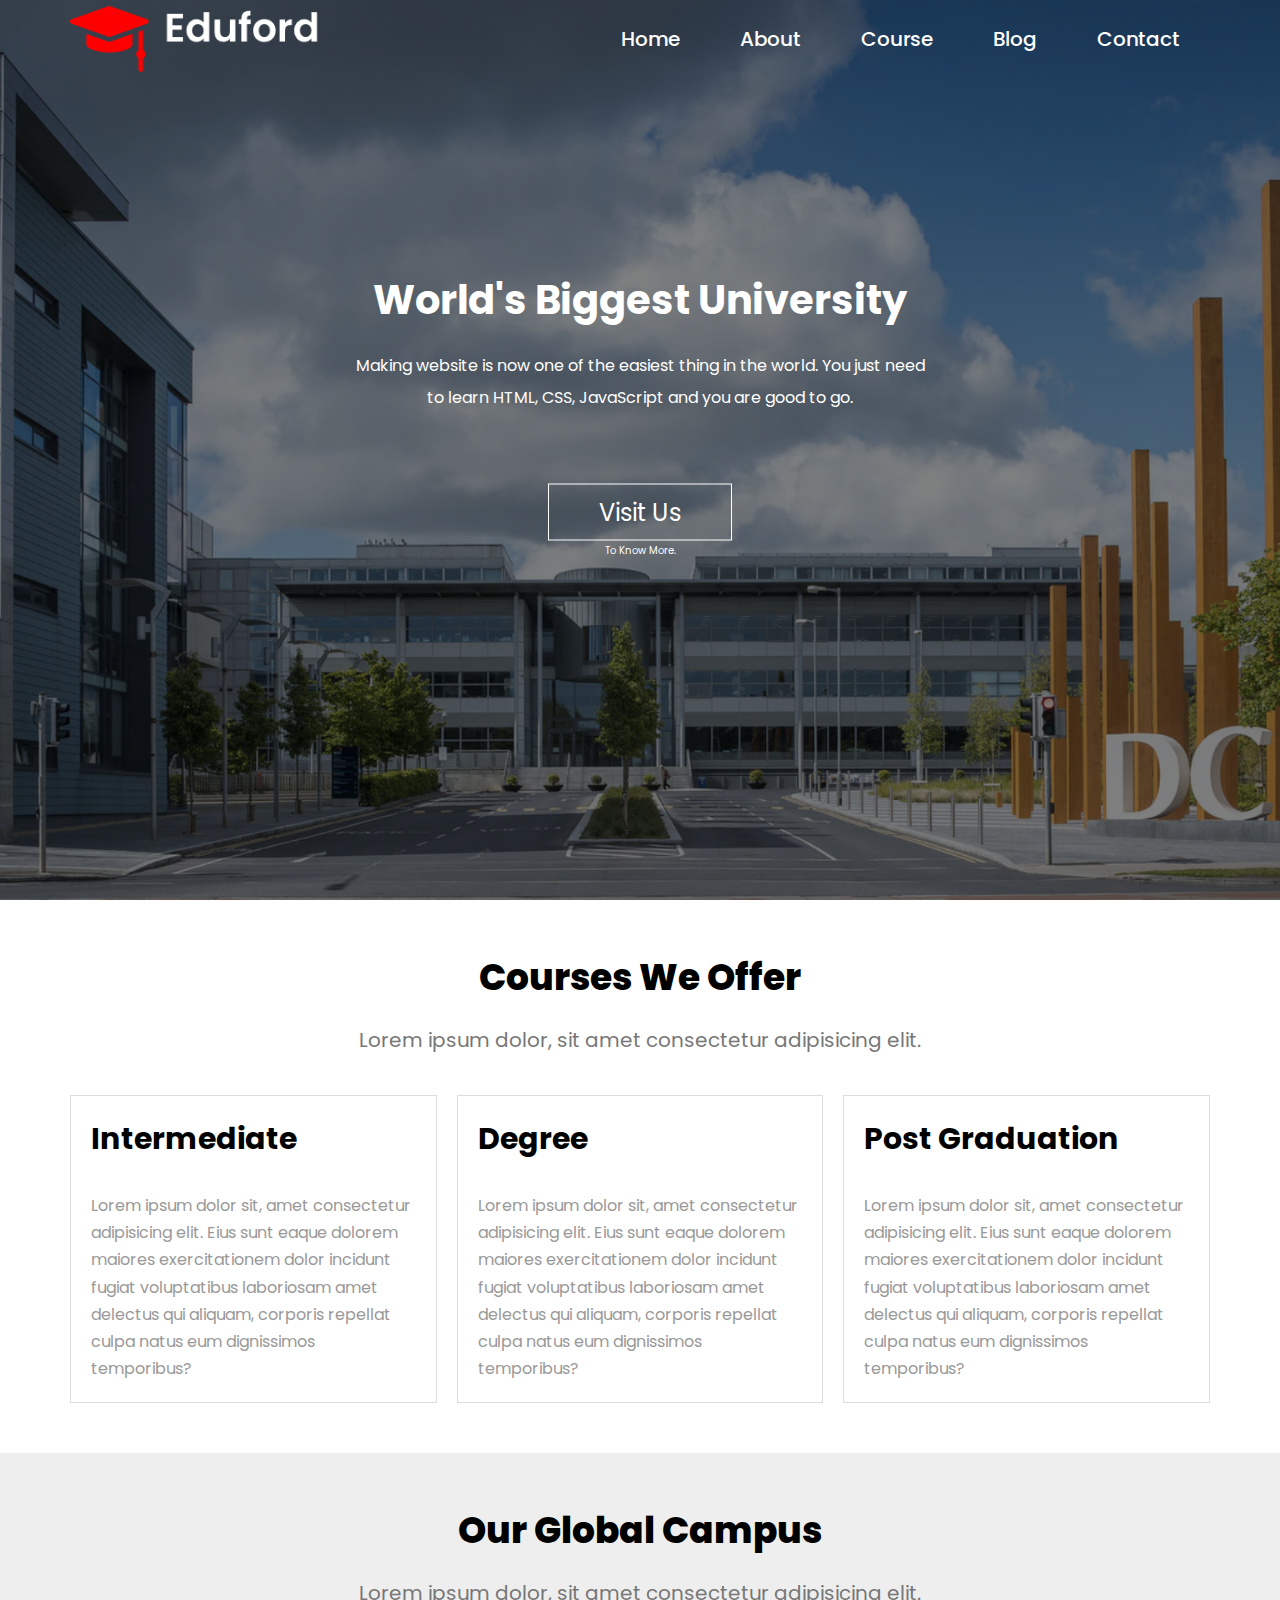
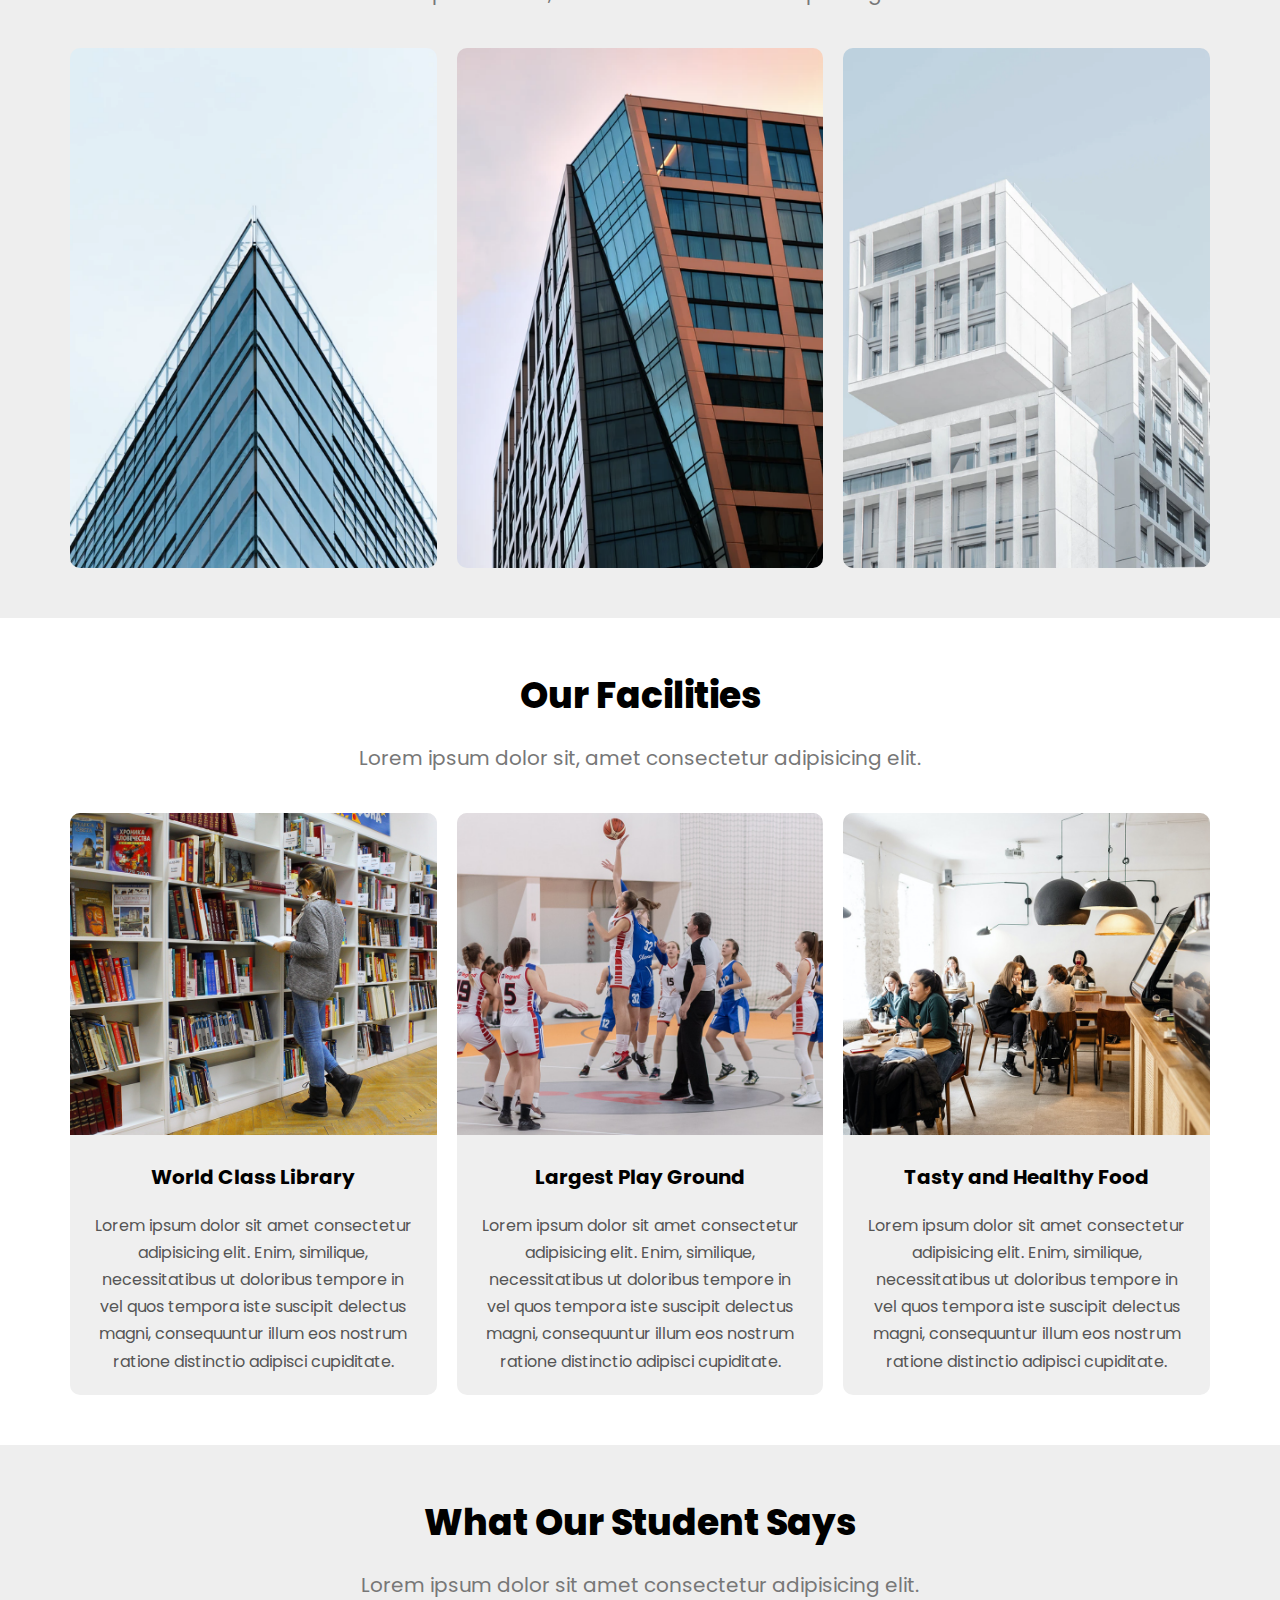
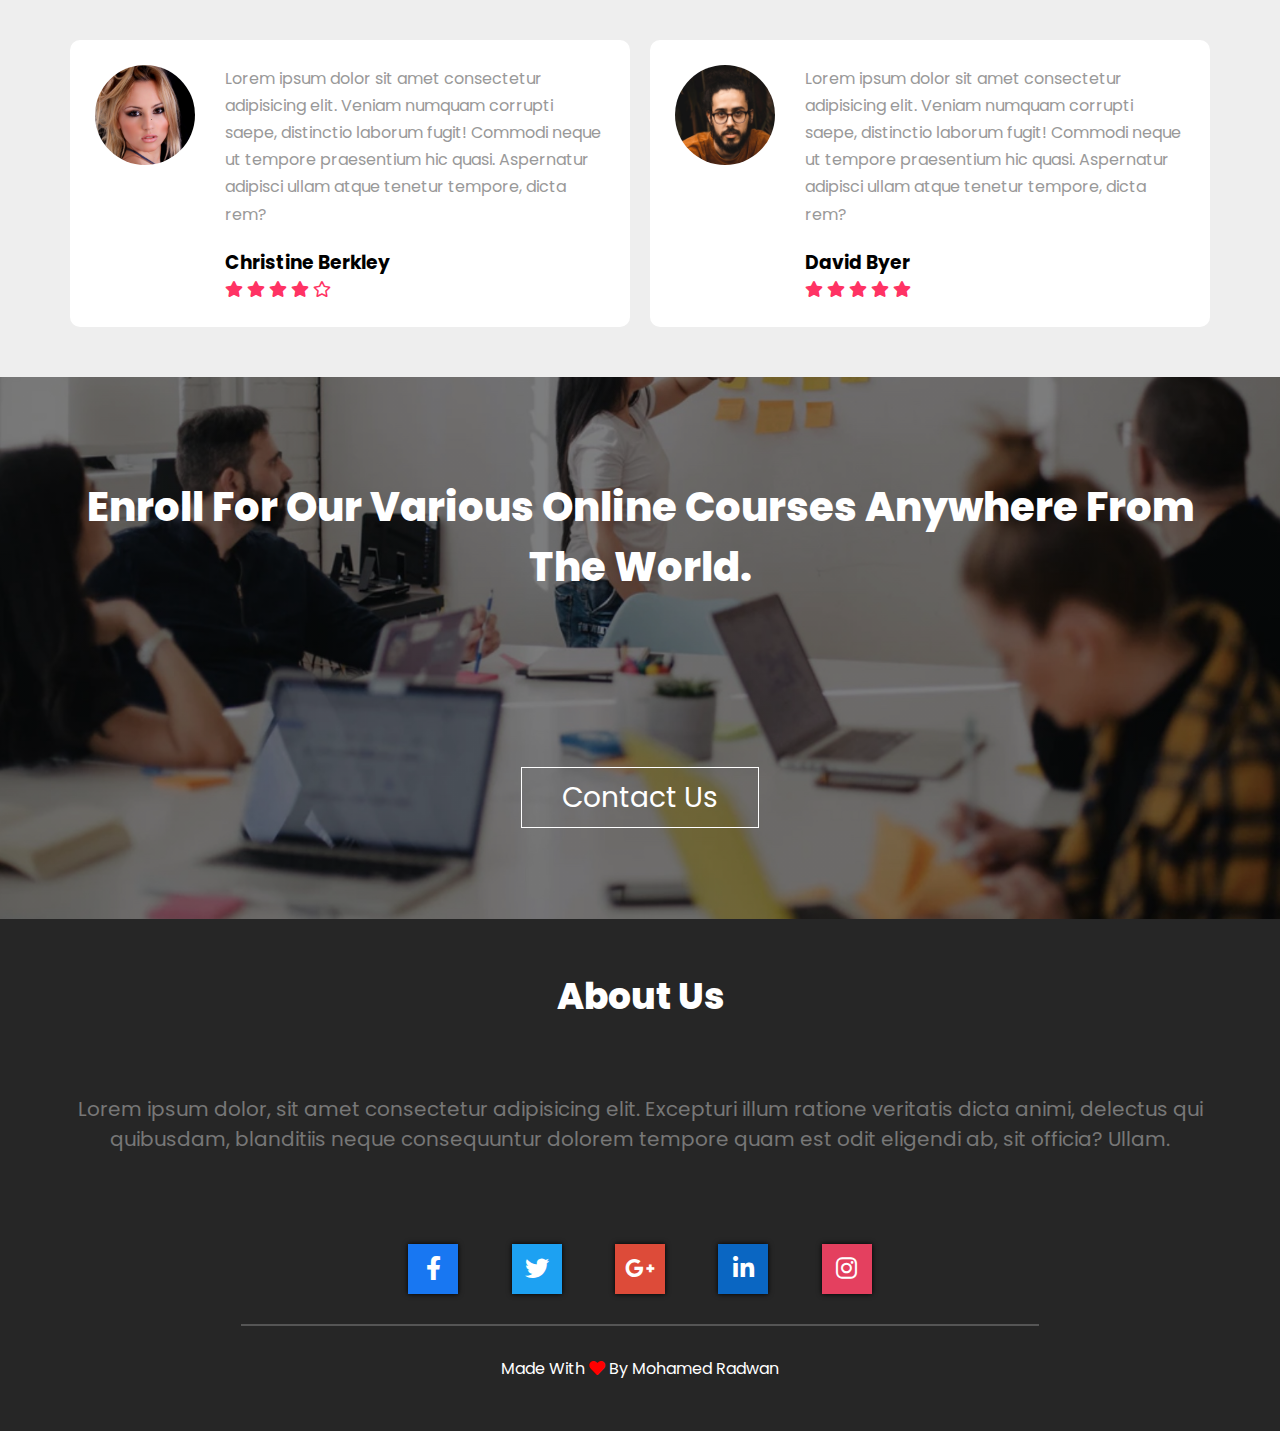
<file: index.html>
<!-- 
    Tutorial Link : https://www.youtube.com/playlist?list=PLjwm_8O3suyP5kGKmwS_DM0Hs1j7fshi5
    Image Link : https://drive.google.com/file/d/1DzEpUUBhUL5l-NeQ0IuaOpBZkmi9z1Fm/view
    Channel Name : Easy Tutorial

    Author : Mohamed Radwan
-->
<!DOCTYPE html>
<html lang="en">
<head>
    <meta charset="UTF-8">
    <meta http-equiv="X-UA-Compatible" content="IE=edge">
    <meta name="viewport" content="width=device-width, initial-scale=1.0">
    <!-- WebPage Icon -->
    <link rel="icon" href="imgs/icon.png">
    <!--  Google Font Poppins -->
    <link rel="preconnect" href="https://fonts.googleapis.com">
    <link href="https://fonts.googleapis.com/css2?family=Poppins:ital,wght@0,100;0,200;0,300;0,400;0,500;0,600;0,700;0,800;0,900;1,100;1,200;1,300;1,400;1,500;1,600;1,700;1,800;1,900&display=swap" rel="stylesheet">
    <!-- Font Awesome -->
    <link rel="stylesheet" href="css/FontAwesome.css">
    <!-- My Style Sheet -->
    <link rel="stylesheet" href="css/style.css">
    <title>Home - EduFord</title>
</head>
<body>
    
    <!-- Start Header -->
    <header>
        <div class="container">
            <nav>
                <div class="logo">
                    <img src="imgs/logo.png" alt="">
                </div>
                <div id="menu">
                    <i class="fa-solid fa-xmark icon" onclick="hideMenu()"></i>
                    <ul>
                        <li><a href="index.html">Home</a></li>
                        <li><a href="about.html">About</a></li>
                        <li><a href="courses.html">Course</a></li>
                        <li><a href="blog.html">Blog</a></li>
                        <li><a href="contact.html">Contact</a></li>
                    </ul>
                </div>
                <i class="fa-solid fa-bars icon" onclick="showMenu()"></i>
            </nav>
            <div class="text-box">
                <h2>World's Biggest University</h2>
                <p>Making website is now one of the easiest thing in the world. You just need<br> to learn HTML, CSS, JavaScript and you are good to go.</p>
                <a href="#">Visit Us</a>
                <p>To Know More.</p>
            </div>
        </div>
    </header>
    <!-- End Header -->

    <!-- Start Courses -->
    <section class="courses">
        <div class="heading">
            <h2>Courses We Offer</h2>
            <p>Lorem ipsum dolor, sit amet consectetur adipisicing elit.</p>
        </div>
        <div class="container">            
            <div class="row">
                <div class="course-col">
                    <h3>Intermediate</h3>
                    <p>Lorem ipsum dolor sit, amet consectetur adipisicing elit. Eius sunt eaque dolorem maiores exercitationem dolor incidunt fugiat voluptatibus laboriosam amet delectus qui aliquam, corporis repellat culpa natus eum dignissimos temporibus?</p>
                </div>
                <div class="course-col">
                    <h3>Degree</h3>
                    <p>Lorem ipsum dolor sit, amet consectetur adipisicing elit. Eius sunt eaque dolorem maiores exercitationem dolor incidunt fugiat voluptatibus laboriosam amet delectus qui aliquam, corporis repellat culpa natus eum dignissimos temporibus?</p>
                </div>
                <div class="course-col">
                    <h3>Post Graduation</h3>
                    <p>Lorem ipsum dolor sit, amet consectetur adipisicing elit. Eius sunt eaque dolorem maiores exercitationem dolor incidunt fugiat voluptatibus laboriosam amet delectus qui aliquam, corporis repellat culpa natus eum dignissimos temporibus?</p>
                </div>
            </div>
        </div>
    </section>
    <!-- End Courses -->

    <!-- Start Campus -->
    <section class="campus">
        <div class="heading">
            <h2>Our Global Campus</h2>
            <p>Lorem ipsum dolor, sit amet consectetur adipisicing elit.</p>
        </div>
        <div class="container">
            <div class="row">
                <div class="campus-col">
                    <img src="imgs/london.png" alt="">
                    <div class="layer">
                        <h3>London</h3>
                    </div>
                </div>
                <div class="campus-col">
                    <img src="imgs/newyork.png" alt="">
                    <div class="layer">
                        <h3>Newyork</h3>
                    </div>
                </div>
                <div class="campus-col">
                    <img src="imgs/washington.png" alt="">
                    <div class="layer">
                        <h3>Washington</h3>
                    </div>
                </div>
            </div>
        </div>
    </section>
    <!-- End Campus -->

    <!-- Start Facilities -->
    <section class="facilities">
        <div class="heading">
            <h2>Our Facilities</h2>
            <p>Lorem ipsum dolor sit, amet consectetur adipisicing elit.</p>
        </div>
        <div class="container">
            <div class="row">
                <div class="facilities-col">
                    <img src="imgs/library.png" alt="">
                    <h3>World Class Library</h3>
                    <p>Lorem ipsum dolor sit amet consectetur adipisicing elit. Enim, similique, necessitatibus ut doloribus tempore in vel quos tempora iste suscipit delectus magni, consequuntur illum eos nostrum ratione distinctio adipisci cupiditate.</p>
                </div>
                <div class="facilities-col">
                    <img src="imgs/basketball.png" alt="">
                    <h3>Largest Play Ground</h3>
                    <p>Lorem ipsum dolor sit amet consectetur adipisicing elit. Enim, similique, necessitatibus ut doloribus tempore in vel quos tempora iste suscipit delectus magni, consequuntur illum eos nostrum ratione distinctio adipisci cupiditate.</p>
                </div>
                <div class="facilities-col">
                    <img src="imgs/cafeteria.png" alt="">
                    <h3>Tasty and Healthy Food</h3>
                    <p>Lorem ipsum dolor sit amet consectetur adipisicing elit. Enim, similique, necessitatibus ut doloribus tempore in vel quos tempora iste suscipit delectus magni, consequuntur illum eos nostrum ratione distinctio adipisci cupiditate.</p>
                </div>
            </div>
        </div>
    </section>
    <!-- End Facilities -->

    <!-- Start Testimonials -->
    <section class="testimonials">
        <div class="heading">
            <h2>What Our Student Says</h2>
            <p>Lorem ipsum dolor sit amet consectetur adipisicing elit.</p>
        </div>
        <div class="container">
            <div class="row">
                <div class="testimonials-col">
                    <img src="imgs/user1.jpg" alt="">
                    <div class="content">
                        <p>Lorem ipsum dolor sit amet consectetur adipisicing elit. Veniam numquam corrupti saepe, distinctio laborum fugit! Commodi neque ut tempore praesentium hic quasi. Aspernatur adipisci ullam atque tenetur tempore, dicta rem?</p>
                        <h3>Christine Berkley</h3>
                        <i class="fa-solid fa-star"></i>
                        <i class="fa-solid fa-star"></i>
                        <i class="fa-solid fa-star"></i>
                        <i class="fa-solid fa-star"></i>
                        <i class="fa-regular fa-star"></i>
                    </div>
                </div>
                <div class="testimonials-col">
                    <img src="imgs/user2.jpg" alt="">
                    <div class="content">
                        <p>Lorem ipsum dolor sit amet consectetur adipisicing elit. Veniam numquam corrupti saepe, distinctio laborum fugit! Commodi neque ut tempore praesentium hic quasi. Aspernatur adipisci ullam atque tenetur tempore, dicta rem?</p>
                        <h3>David Byer</h3>
                        <i class="fa-solid fa-star"></i>
                        <i class="fa-solid fa-star"></i>
                        <i class="fa-solid fa-star"></i>
                        <i class="fa-solid fa-star"></i>
                        <i class="fa-solid fa-star"></i>
                    </div>
                </div>
            </div>
        </div>
    </section>
    <!-- End Testimonials -->

    <!-- Start Contact -->
    <section class="contact">
        <div class="container">
            <h2>Enroll For Our Various Online Courses Anywhere From The World.</h2>
            <a href="#">Contact Us</a>
        </div>
    </section>
    <!-- End Contact -->

    <!-- Start Footer -->
    <footer>
        <div class="heading">
            <h2>About Us</h2>
            <p>Lorem ipsum dolor, sit amet consectetur adipisicing elit. Excepturi illum ratione veritatis dicta animi, delectus qui quibusdam, blanditiis neque consequuntur dolorem tempore quam est odit eligendi ab, sit officia? Ullam.</p>
        </div>
        <div class="container">
            <ul class="icons">
                <li class="facebook">
                    <a href="#"><i class="fa-brands fa-facebook-f"></i></a>
                </li>
                <li class="twitter">
                    <a href="#"><i class="fa-brands fa-twitter"></i></a>
                </li>
                <li class="google">
                    <a href="#"><i class="fa-brands fa-google-plus-g"></i></a>
                </li>
                <li class="linkedin">
                    <a href="#"><i class="fa-brands fa-linkedin-in"></i></a>
                </li>
                <li class="instagram">
                    <a href="#"><i class="fa-brands fa-instagram"></i></a>
                </li>
            </ul>
            <hr>
            <p>Made With <i class="fa-solid fa-heart"></i> By Mohamed Radwan</p>
        </div>
    </footer>
    <!-- End Footer -->

    <!-- Toggle Menu -->
    <script>
        var Nav = document.getElementById("menu");
        function hideMenu(){Nav.style.right = "-50vw";}
        function showMenu(){Nav.style.right = "0";}
    </script>
</body>
</html>
</file>
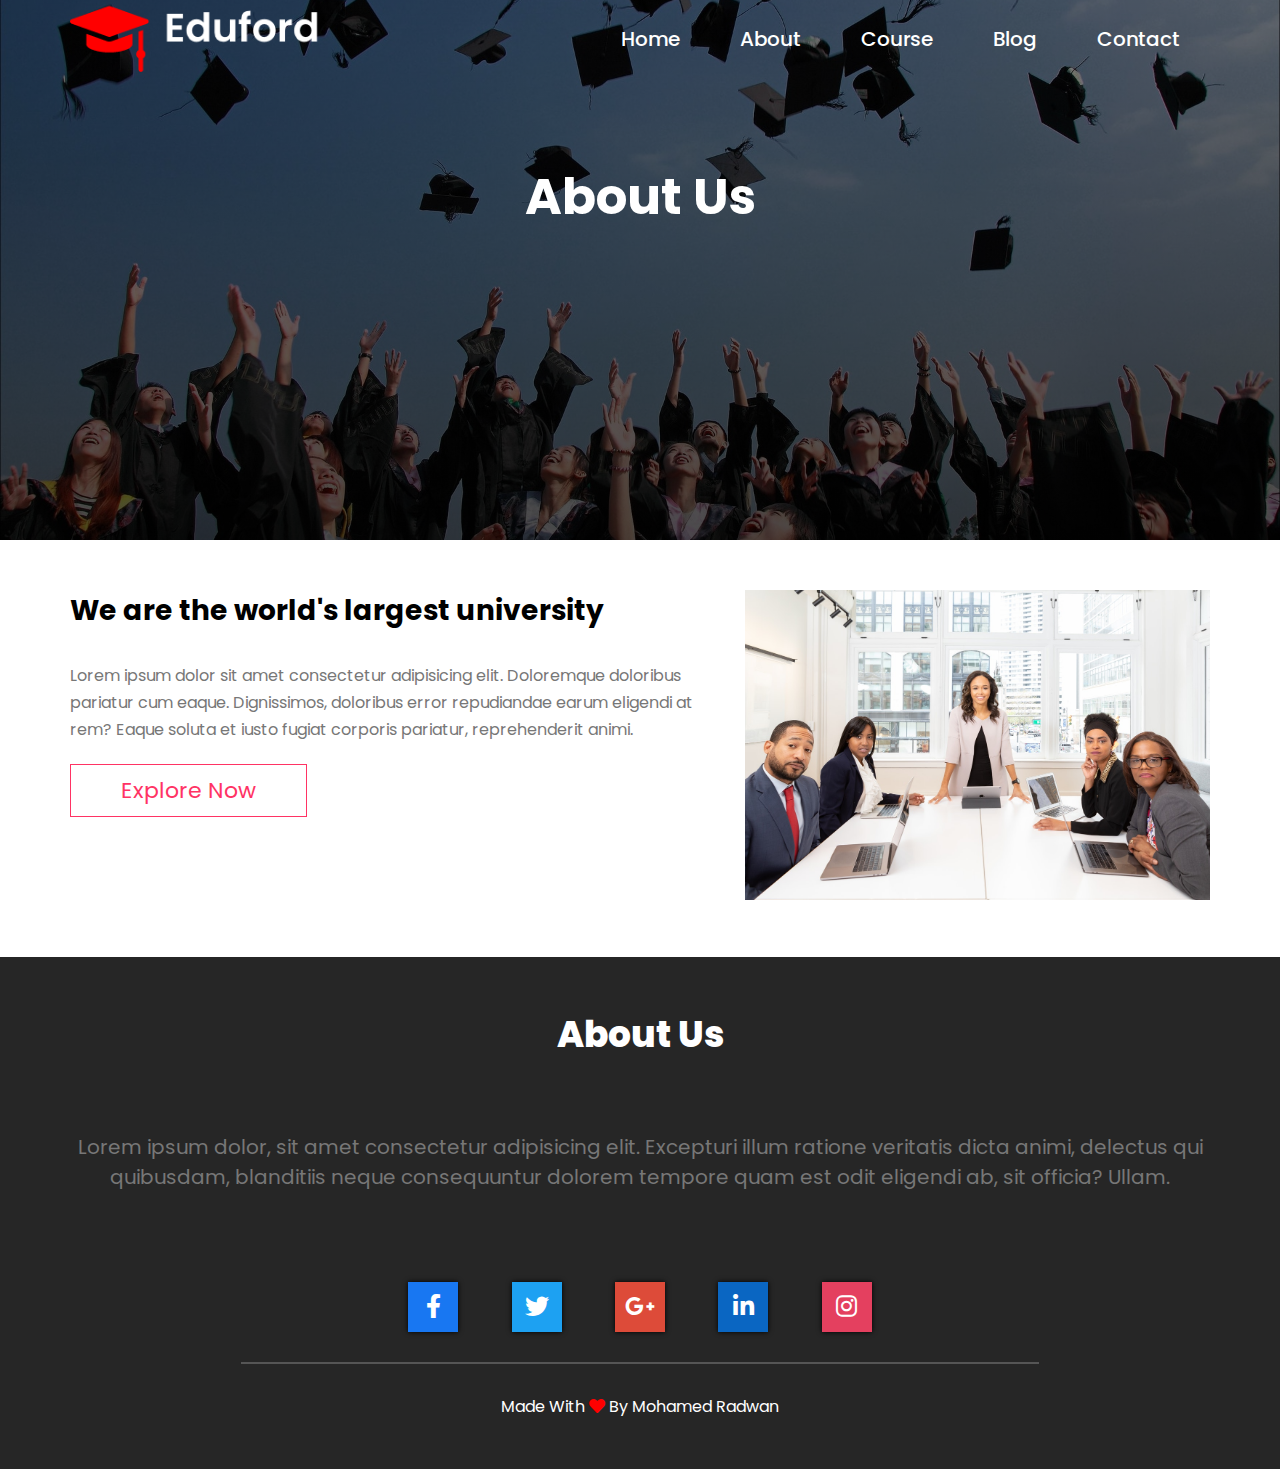
<file: about.html>
<!-- 
    Tutorial Link : https://www.youtube.com/playlist?list=PLjwm_8O3suyP5kGKmwS_DM0Hs1j7fshi5
    Image Link : https://drive.google.com/file/d/1DzEpUUBhUL5l-NeQ0IuaOpBZkmi9z1Fm/view
    Channel Name : Easy Tutorial

    Author : Mohamed Radwan
-->
<!DOCTYPE html>
<html lang="en">
<head>
    <meta charset="UTF-8">
    <meta http-equiv="X-UA-Compatible" content="IE=edge">
    <meta name="viewport" content="width=device-width, initial-scale=1.0">
    <!-- WebPage Icon -->
    <link rel="icon" href="imgs/icon.png">
    <!--  Google Font Poppins -->
    <link rel="preconnect" href="https://fonts.googleapis.com">
    <link href="https://fonts.googleapis.com/css2?family=Poppins:ital,wght@0,100;0,200;0,300;0,400;0,500;0,600;0,700;0,800;0,900;1,100;1,200;1,300;1,400;1,500;1,600;1,700;1,800;1,900&display=swap" rel="stylesheet">
    <!-- Font Awesome -->
    <link rel="stylesheet" href="css/FontAwesome.css">
    <!-- My Style Sheet -->
    <link rel="stylesheet" href="css/style.css">
    <title>About- EduFord</title>
</head>
<body>
    
    <!-- Start Header -->
    <header class="about_header">
        <div class="container">
            <nav>
                <div class="logo">
                    <img src="imgs/logo.png" alt="">
                </div>
                <div id="menu">
                    <i class="fa-solid fa-xmark icon" onclick="hideMenu()"></i>
                    <ul>
                        <li><a href="index.html">Home</a></li>
                        <li><a href="about.html">About</a></li>
                        <li><a href="courses.html">Course</a></li>
                        <li><a href="blog.html">Blog</a></li>
                        <li><a href="contact.html">Contact</a></li>
                    </ul>
                </div>
                <i class="fa-solid fa-bars icon" onclick="showMenu()"></i>
            </nav>
            <h2>About Us</h2>
        </div>
    </header>
    <!-- End Header -->

    <!-- Start About -->
    <section class="about-us">
        <div class="container">
            <div class="row">
                <div class="about-col">
                    <h2>We are the world's largest university</h2>
                    <p>Lorem ipsum dolor sit amet consectetur adipisicing elit. Doloremque doloribus pariatur cum eaque. Dignissimos, doloribus error repudiandae earum eligendi at rem? Eaque soluta et iusto fugiat corporis pariatur, reprehenderit animi.</p>
                    <a href="#">Explore Now</a>
                </div>
                <div class="about-col">
                    <img src="imgs/about.jpg" alt="">
                </div>
            </div>
        </div>
    </section>
    <!-- End About -->

    <!-- Start Footer -->
    <footer>
        <div class="heading">
            <h2>About Us</h2>
            <p>Lorem ipsum dolor, sit amet consectetur adipisicing elit. Excepturi illum ratione veritatis dicta animi, delectus qui quibusdam, blanditiis neque consequuntur dolorem tempore quam est odit eligendi ab, sit officia? Ullam.</p>
        </div>
        <div class="container">
            <ul class="icons">
                <li class="facebook">
                    <a href="#"><i class="fa-brands fa-facebook-f"></i></a>
                </li>
                <li class="twitter">
                    <a href="#"><i class="fa-brands fa-twitter"></i></a>
                </li>
                <li class="google">
                    <a href="#"><i class="fa-brands fa-google-plus-g"></i></a>
                </li>
                <li class="linkedin">
                    <a href="#"><i class="fa-brands fa-linkedin-in"></i></a>
                </li>
                <li class="instagram">
                    <a href="#"><i class="fa-brands fa-instagram"></i></a>
                </li>
            </ul>
            <hr>
            <p>Made With <i class="fa-solid fa-heart"></i> By Mohamed Radwan</p>
        </div>
    </footer>
    <!-- End Footer -->

    <!-- Toggle Menu -->
    <script>
        var Nav = document.getElementById("menu");
        function hideMenu(){Nav.style.right = "-50vw";}
        function showMenu(){Nav.style.right = "0";}
    </script>
</body>
</html>
</file>
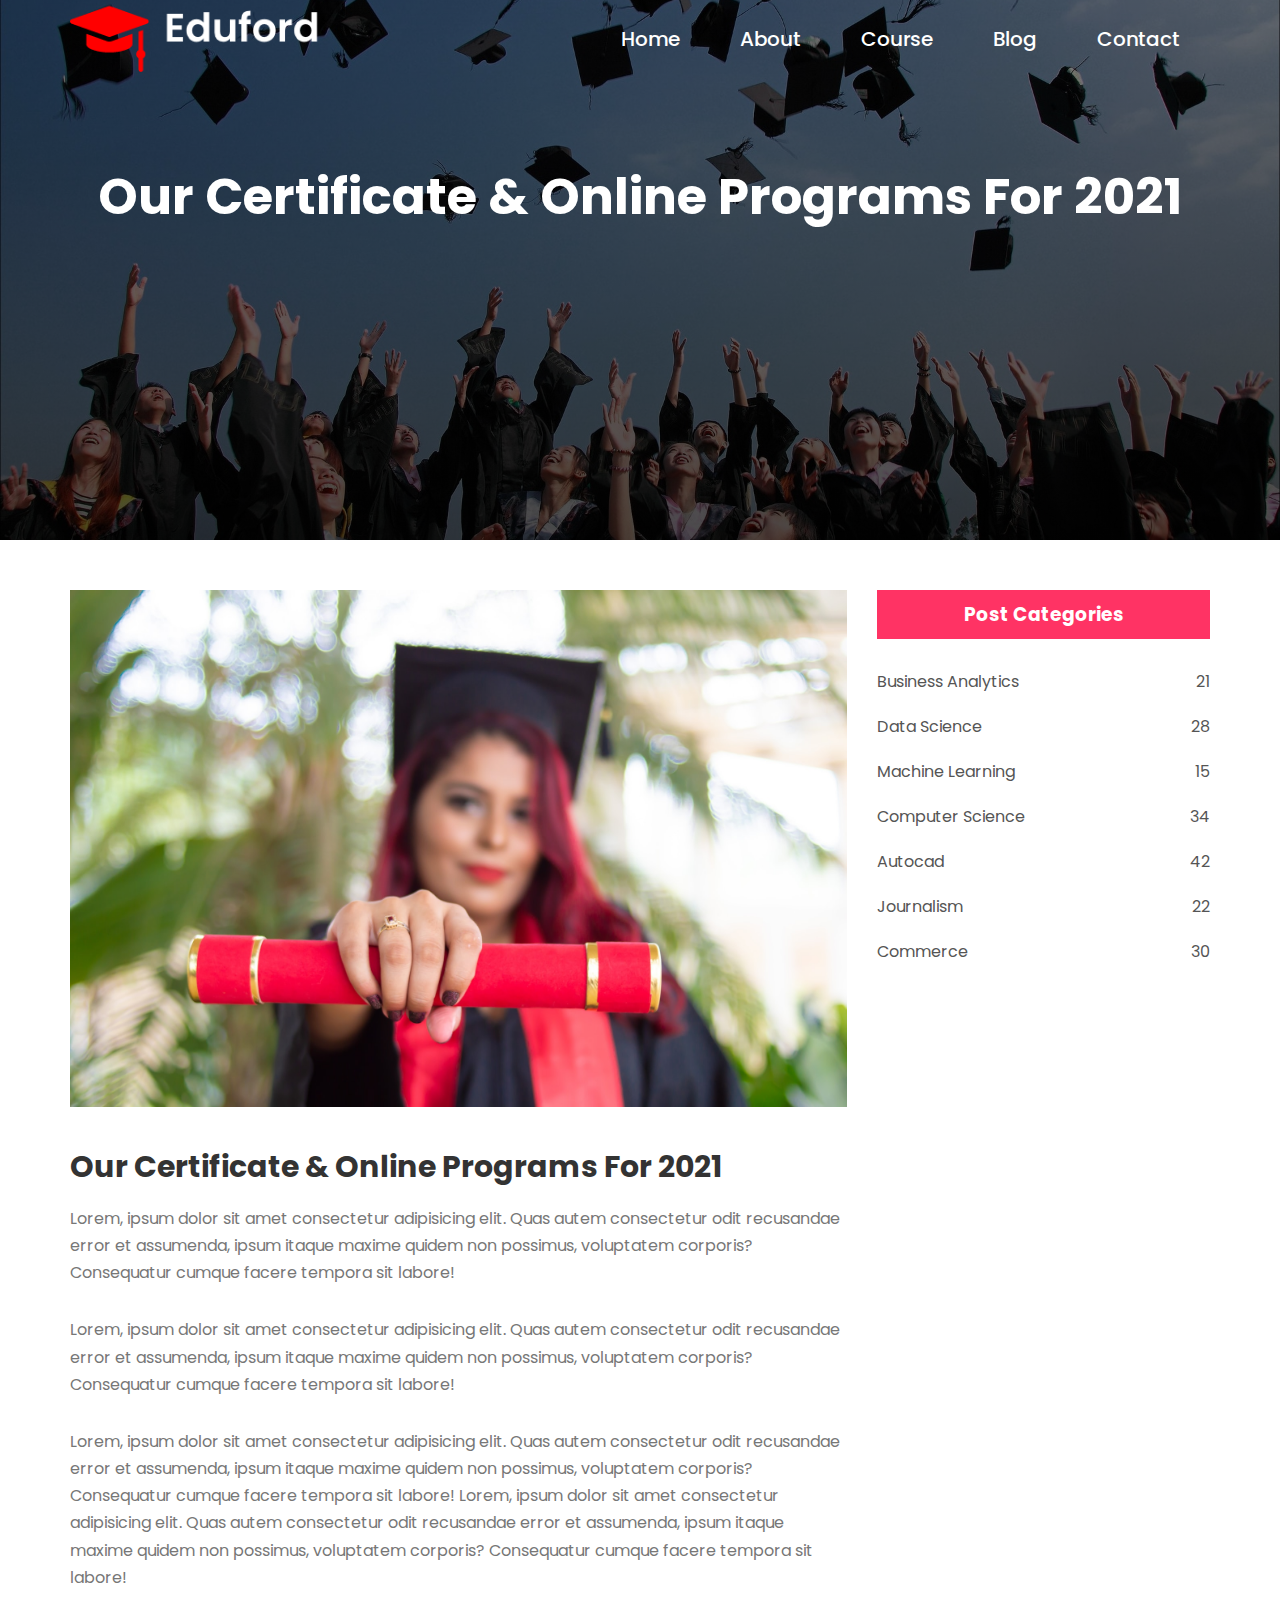
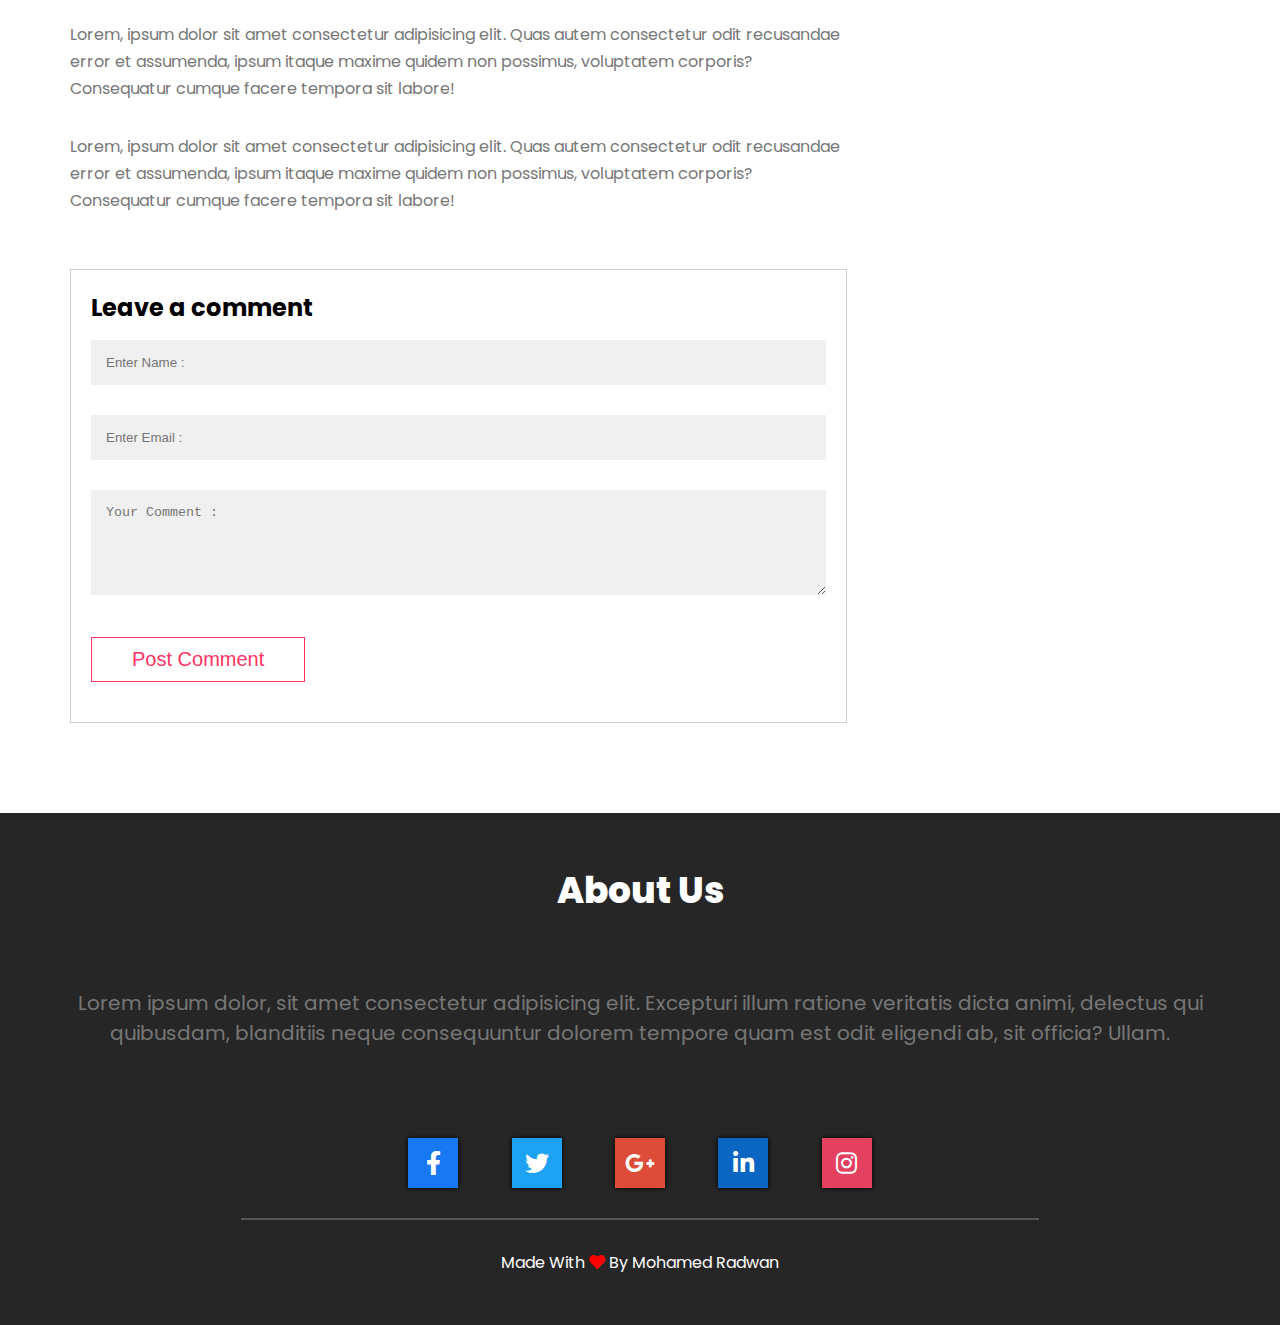
<file: blog.html>
<!-- 
    Tutorial Link : https://www.youtube.com/playlist?list=PLjwm_8O3suyP5kGKmwS_DM0Hs1j7fshi5
    Image Link : https://drive.google.com/file/d/1DzEpUUBhUL5l-NeQ0IuaOpBZkmi9z1Fm/view
    Channel Name : Easy Tutorial

    Author : Mohamed Radwan
-->
<!DOCTYPE html>
<html lang="en">
<head>
    <meta charset="UTF-8">
    <meta http-equiv="X-UA-Compatible" content="IE=edge">
    <meta name="viewport" content="width=device-width, initial-scale=1.0">
    <!-- WebPage Icon -->
    <link rel="icon" href="imgs/icon.png">
    <!--  Google Font Poppins -->
    <link rel="preconnect" href="https://fonts.googleapis.com">
    <link href="https://fonts.googleapis.com/css2?family=Poppins:ital,wght@0,100;0,200;0,300;0,400;0,500;0,600;0,700;0,800;0,900;1,100;1,200;1,300;1,400;1,500;1,600;1,700;1,800;1,900&display=swap" rel="stylesheet">
    <!-- Font Awesome -->
    <link rel="stylesheet" href="css/FontAwesome.css">
    <!-- My Style Sheet -->
    <link rel="stylesheet" href="css/style.css">
    <title>Blog - EduFord</title>
</head>
<body>
    
    <!-- Start Header -->
    <header class="blog_header">
        <div class="container">
            <nav>
                <div class="logo">
                    <img src="imgs/logo.png" alt="">
                </div>
                <div id="menu">
                    <i class="fa-solid fa-xmark icon" onclick="hideMenu()"></i>
                    <ul>
                        <li><a href="index.html">Home</a></li>
                        <li><a href="about.html">About</a></li>
                        <li><a href="courses.html">Course</a></li>
                        <li><a href="blog.html">Blog</a></li>
                        <li><a href="contact.html">Contact</a></li>
                    </ul>
                </div>
                <i class="fa-solid fa-bars icon" onclick="showMenu()"></i>
            </nav>
            <h2>Our Certificate & Online Programs For 2021</h2>
        </div>
    </header>
    <!-- End Header -->

    <!-- Start Blog Page Content -->
    <section class="blog">
        <div class="container">
            <div class="row">
                <div class="blog-left">
                    <img src="imgs/certificate.jpg" alt="">
                    <h2>Our Certificate & Online Programs For 2021</h2>
                    <p>Lorem, ipsum dolor sit amet consectetur adipisicing elit. Quas autem consectetur odit recusandae error et assumenda, ipsum itaque maxime quidem non possimus, voluptatem corporis? Consequatur cumque facere tempora sit labore!</p>
                    <p>Lorem, ipsum dolor sit amet consectetur adipisicing elit. Quas autem consectetur odit recusandae error et assumenda, ipsum itaque maxime quidem non possimus, voluptatem corporis? Consequatur cumque facere tempora sit labore!</p>
                    <p>Lorem, ipsum dolor sit amet consectetur adipisicing elit. Quas autem consectetur odit recusandae error et assumenda, ipsum itaque maxime quidem non possimus, voluptatem corporis? Consequatur cumque facere tempora sit labore!
                    Lorem, ipsum dolor sit amet consectetur adipisicing elit. Quas autem consectetur odit recusandae error et assumenda, ipsum itaque maxime quidem non possimus, voluptatem corporis? Consequatur cumque facere tempora sit labore!</p>
                    <p>Lorem, ipsum dolor sit amet consectetur adipisicing elit. Quas autem consectetur odit recusandae error et assumenda, ipsum itaque maxime quidem non possimus, voluptatem corporis? Consequatur cumque facere tempora sit labore!</p>
                    <p>Lorem, ipsum dolor sit amet consectetur adipisicing elit. Quas autem consectetur odit recusandae error et assumenda, ipsum itaque maxime quidem non possimus, voluptatem corporis? Consequatur cumque facere tempora sit labore!</p>

                    <div class="comment-box">
                        <h3>Leave a comment</h3>
                        <form class="comment-form" action="">
                            <input type="text" placeholder="Enter Name : ">
                            <input type="email" placeholder="Enter Email : ">
                            <textarea rows="5" placeholder="Your Comment : "></textarea>
                            <button type="submit" class="btn">
                                Post Comment
                            </button>
                        </form>
                    </div>

                </div>
                <div class="blog-right">
                    <h3>Post Categories</h3>
                    <div class="post">
                        <span>Business Analytics</span>
                        <span>21</span>
                    </div>
                    <div class="post">
                        <span>Data Science</span>
                        <span>28</span>
                    </div>
                    <div class="post">
                        <span>Machine Learning</span>
                        <span>15</span>
                    </div>
                    <div class="post">
                        <span>Computer Science</span>
                        <span>34</span>
                    </div>
                    <div class="post">
                        <span>Autocad</span>
                        <span>42</span>
                    </div>
                    <div class="post">
                        <span>Journalism</span>
                        <span>22</span>
                    </div>
                    <div class="post">
                        <span>Commerce</span>
                        <span>30</span>
                    </div>
                </div>
            </div>
        </div>
    </section>
    <!-- End Blog Page Content -->

    <!-- Start Footer -->
    <footer>
        <div class="heading">
            <h2>About Us</h2>
            <p>Lorem ipsum dolor, sit amet consectetur adipisicing elit. Excepturi illum ratione veritatis dicta animi, delectus qui quibusdam, blanditiis neque consequuntur dolorem tempore quam est odit eligendi ab, sit officia? Ullam.</p>
        </div>
        <div class="container">
            <ul class="icons">
                <li class="facebook">
                    <a href="#"><i class="fa-brands fa-facebook-f"></i></a>
                </li>
                <li class="twitter">
                    <a href="#"><i class="fa-brands fa-twitter"></i></a>
                </li>
                <li class="google">
                    <a href="#"><i class="fa-brands fa-google-plus-g"></i></a>
                </li>
                <li class="linkedin">
                    <a href="#"><i class="fa-brands fa-linkedin-in"></i></a>
                </li>
                <li class="instagram">
                    <a href="#"><i class="fa-brands fa-instagram"></i></a>
                </li>
            </ul>
            <hr>
            <p>Made With <i class="fa-solid fa-heart"></i> By Mohamed Radwan</p>
        </div>
    </footer>
    <!-- End Footer -->

    <!-- Toggle Menu -->
    <script>
        var Nav = document.getElementById("menu");
        function hideMenu(){Nav.style.right = "-50vw";}
        function showMenu(){Nav.style.right = "0";}
    </script>
</body>
</html>
</file>
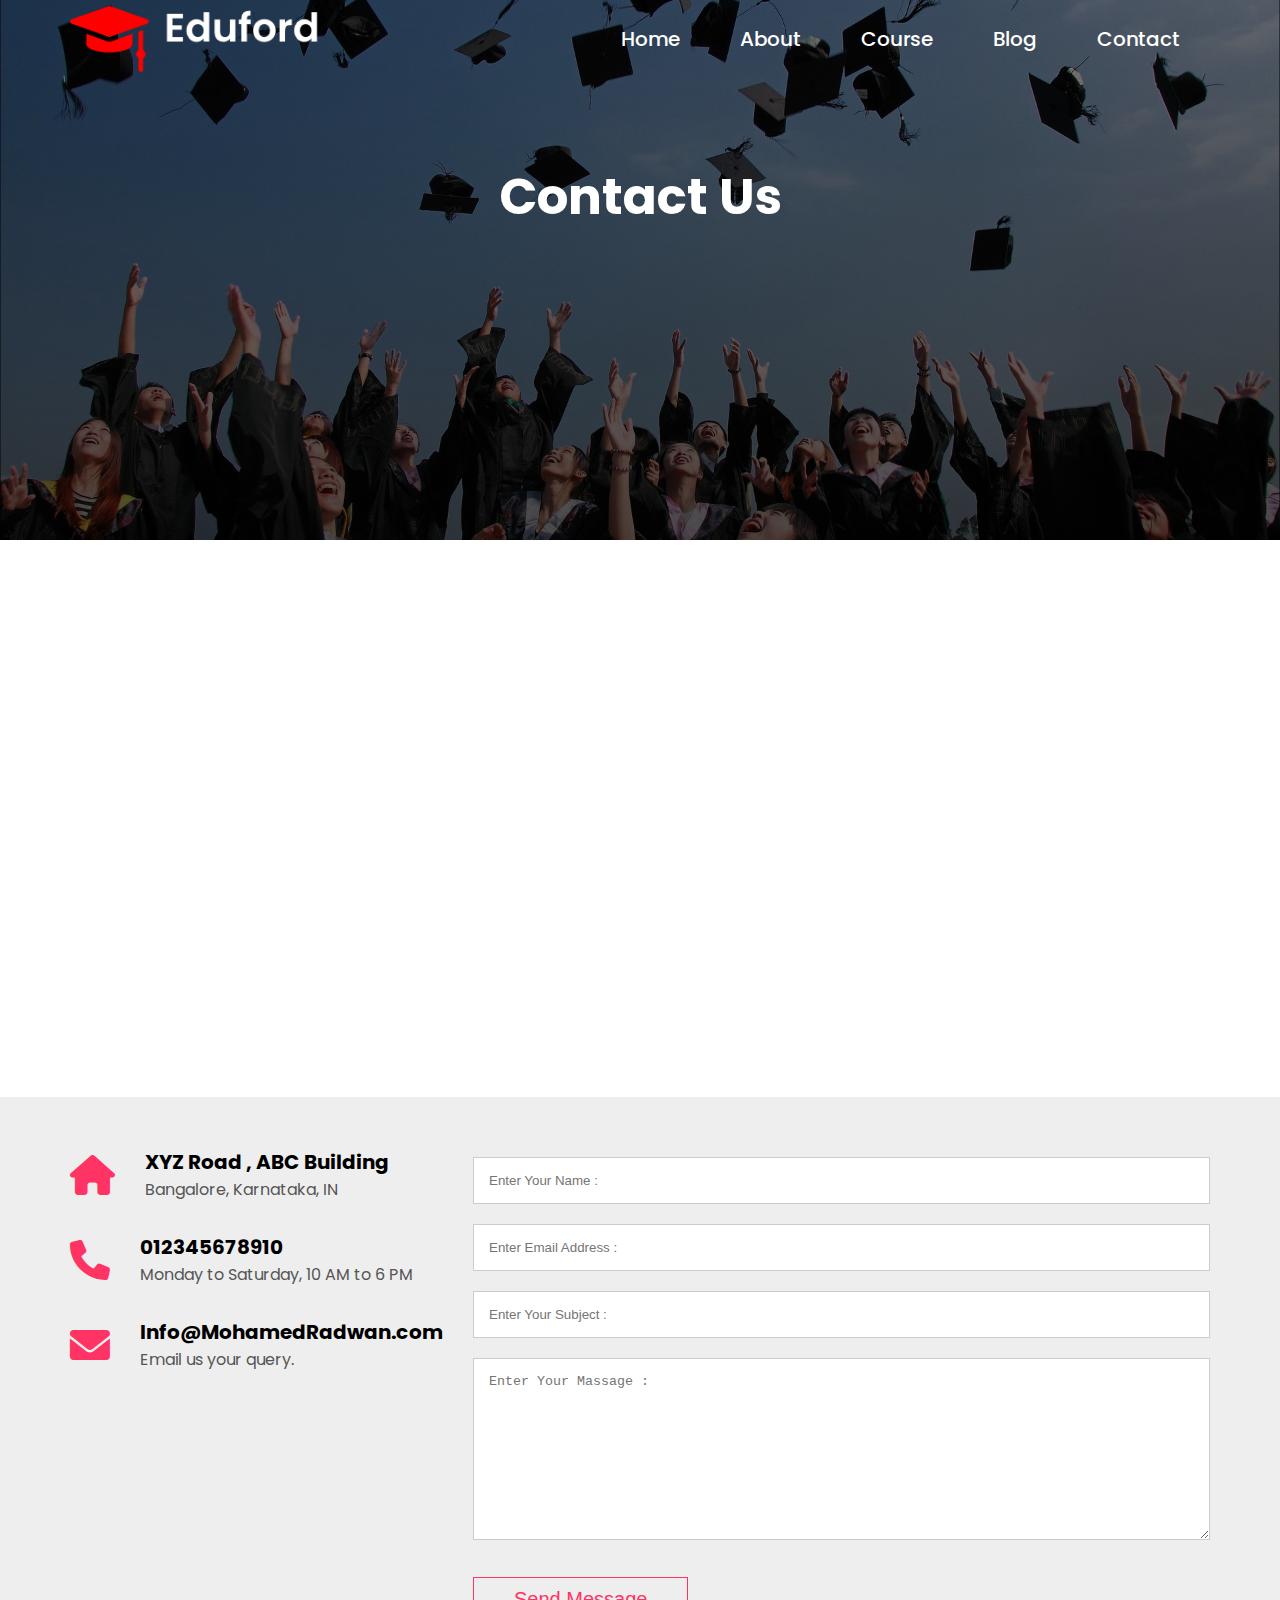
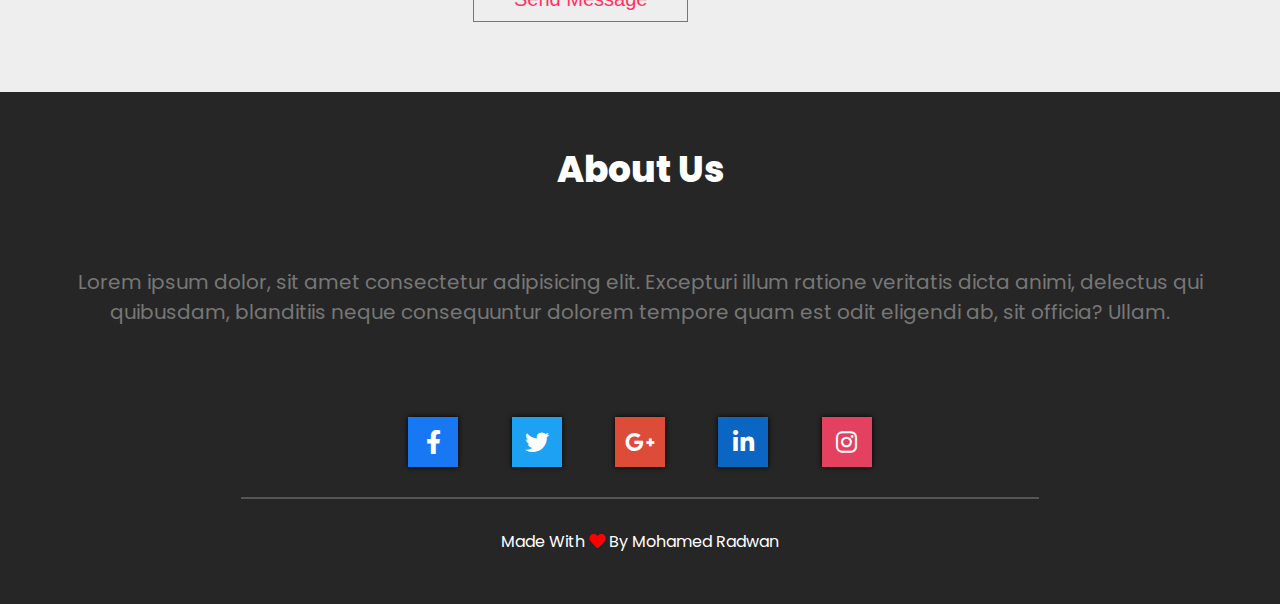
<file: contact.html>
<!-- 
    Tutorial Link : https://www.youtube.com/playlist?list=PLjwm_8O3suyP5kGKmwS_DM0Hs1j7fshi5
    Image Link : https://drive.google.com/file/d/1DzEpUUBhUL5l-NeQ0IuaOpBZkmi9z1Fm/view
    Channel Name : Easy Tutorial

    Author : Mohamed Radwan
-->
<!DOCTYPE html>
<html lang="en">
<head>
    <meta charset="UTF-8">
    <meta http-equiv="X-UA-Compatible" content="IE=edge">
    <meta name="viewport" content="width=device-width, initial-scale=1.0">
    <!-- WebPage Icon -->
    <link rel="icon" href="imgs/icon.png">
    <!--  Google Font Poppins -->
    <link rel="preconnect" href="https://fonts.googleapis.com">
    <link href="https://fonts.googleapis.com/css2?family=Poppins:ital,wght@0,100;0,200;0,300;0,400;0,500;0,600;0,700;0,800;0,900;1,100;1,200;1,300;1,400;1,500;1,600;1,700;1,800;1,900&display=swap" rel="stylesheet">
    <!-- Font Awesome -->
    <link rel="stylesheet" href="css/FontAwesome.css">
    <!-- My Style Sheet -->
    <link rel="stylesheet" href="css/style.css">
    <title>Contact - EduFord</title>
</head>
<body>
    
    <!-- Start Header -->
    <header class="about_header">
        <div class="container">
            <nav>
                <div class="logo">
                    <img src="imgs/logo.png" alt="">
                </div>
                <div id="menu">
                    <i class="fa-solid fa-xmark icon" onclick="hideMenu()"></i>
                    <ul>
                        <li><a href="index.html">Home</a></li>
                        <li><a href="about.html">About</a></li>
                        <li><a href="courses.html">Course</a></li>
                        <li><a href="blog.html">Blog</a></li>
                        <li><a href="contact.html">Contact</a></li>
                    </ul>
                </div>
                <i class="fa-solid fa-bars icon" onclick="showMenu()"></i>
            </nav>
            <h2>Contact Us</h2>
        </div>
    </header>
    <!-- End Header -->

    <!-- Start Map -->
    <section class="google-map">
        <div class="container">
            <iframe src="https://www.google.com/maps/embed?pb=!1m28!1m12!1m3!1d13817.152557084257!2d31.231939225841874!3d30.028590387837003!2m3!1f0!2f0!3f0!3m2!1i1024!2i768!4f13.1!4m13!3e6!4m5!1s0x1458473415c7f481%3A0x9d6b198c30aaada3!2z2KfZhNiz2YrYr9ipINiy2YrZhtio2Iwg2KfZhNiz2YrYr9ipINiy2YrZhtio!3m2!1d30.029287!2d31.2354308!4m5!1s0x1458472fa8265ddb%3A0x282c4b44cdf7e83c!2z2YPZhNmK2Kkg2KfZhNmH2YbYr9iz2KkgLSDYrNin2YXYudipINin2YTZgtin2YfYsdip2Iwg2KzYp9mF2LnYqSDYp9mE2YLYp9mH2LHYqdiMINij2YjZhNmJ2Iwg2YLYs9mFINin2YTYrNmK2LLYqQ!3m2!1d30.026330299999998!2d31.211669999999998!5e0!3m2!1sar!2seg!4v1646631647612!5m2!1sar!2seg" width="600" height="450" style="border:0;" allowfullscreen="" loading="lazy"></iframe>
        </div>
    </section>

    <section class="contact-us">
        <div class="container">
            <div class="row">
                <div class="contact-left">
                    <div class="contact-col">
                        <div>
                            <i class="fa-solid fa-house"></i>
                            <span>
                                <h5>XYZ Road , ABC Building</h5>
                                <p>Bangalore, Karnataka, IN</p>
                            </span>
                        </div>
                    </div>
                    <div class="contact-col">
                        <div>
                            <i class="fa-solid fa-phone"></i>
                            <span>
                                <h5>012345678910</h5>
                                <p>Monday to Saturday, 10 AM to 6 PM</p>
                            </span>
                        </div>
                    </div>
                    <div class="contact-col">
                        <div>
                            <i class="fa-solid fa-envelope"></i>
                            <span>
                                <h5>Info@MohamedRadwan.com</h5>
                                <p>Email us your query.</p>
                            </span>
                        </div>
                    </div>
                </div>
                <div class="contact-right">
                    <div class="contact-col">
                        <form action="">
                            <input type="text" placeholder="Enter Your Name : " required>
                            <input type="email" placeholder="Enter Email Address : " required>
                            <input type="text" placeholder="Enter Your Subject : " required>
                            <textarea rows="10" placeholder="Enter Your Massage : " required></textarea>
                            <button type="submit" class="btn red-btn">Send Message</button>
                        </form>
                    </div>
                </div>
            </div>
        </div>
    </section>

    <!-- Start Footer -->
    <footer>
        <div class="heading">
            <h2>About Us</h2>
            <p>Lorem ipsum dolor, sit amet consectetur adipisicing elit. Excepturi illum ratione veritatis dicta animi, delectus qui quibusdam, blanditiis neque consequuntur dolorem tempore quam est odit eligendi ab, sit officia? Ullam.</p>
        </div>
        <div class="container">
            <ul class="icons">
                <li class="facebook">
                    <a href="#"><i class="fa-brands fa-facebook-f"></i></a>
                </li>
                <li class="twitter">
                    <a href="#"><i class="fa-brands fa-twitter"></i></a>
                </li>
                <li class="google">
                    <a href="#"><i class="fa-brands fa-google-plus-g"></i></a>
                </li>
                <li class="linkedin">
                    <a href="#"><i class="fa-brands fa-linkedin-in"></i></a>
                </li>
                <li class="instagram">
                    <a href="#"><i class="fa-brands fa-instagram"></i></a>
                </li>
            </ul>
            <hr>
            <p>Made With <i class="fa-solid fa-heart"></i> By Mohamed Radwan</p>
        </div>
    </footer>
    <!-- End Footer -->

    <!-- Toggle Menu -->
    <script>
        var Nav = document.getElementById("menu");
        function hideMenu(){Nav.style.right = "-50vw";}
        function showMenu(){Nav.style.right = "0";}
    </script>
</body>
</html>
</file>
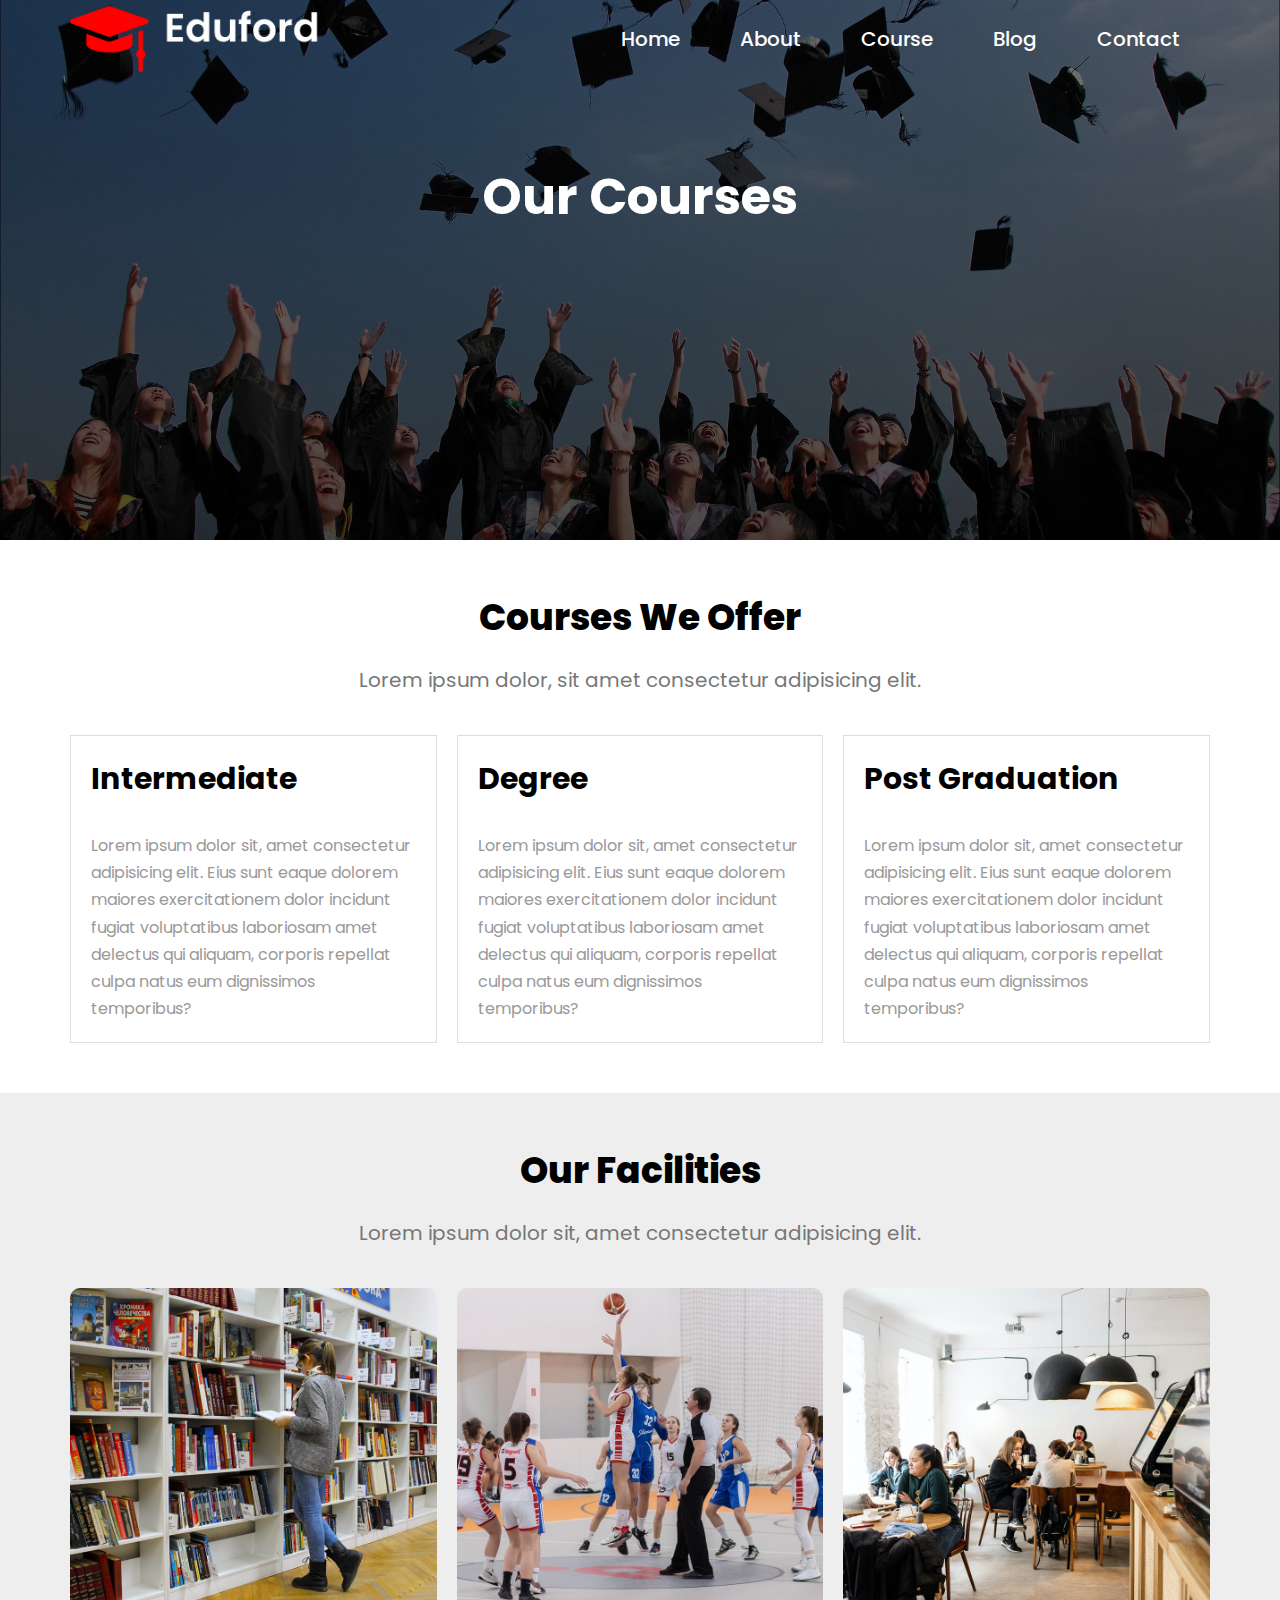
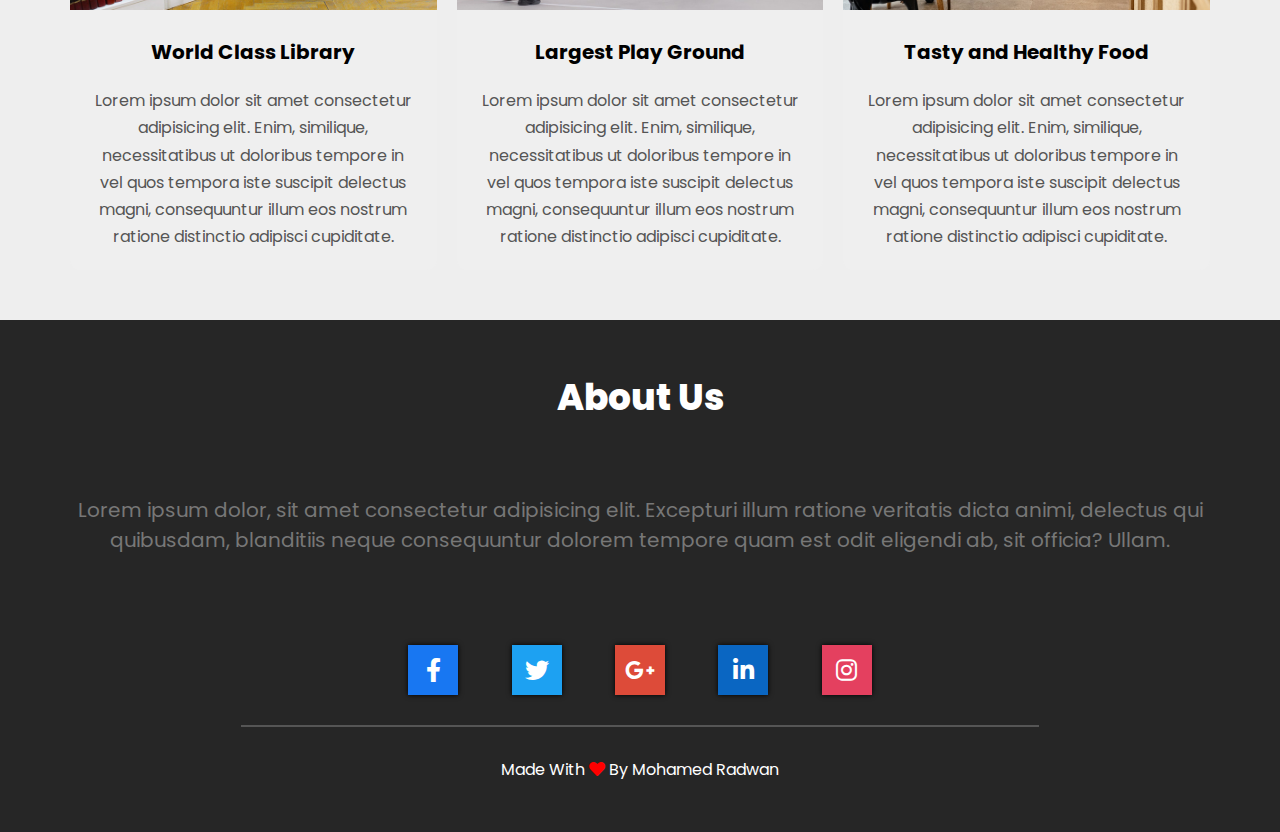
<file: courses.html>
<!-- 
    Tutorial Link : https://www.youtube.com/playlist?list=PLjwm_8O3suyP5kGKmwS_DM0Hs1j7fshi5
    Image Link : https://drive.google.com/file/d/1DzEpUUBhUL5l-NeQ0IuaOpBZkmi9z1Fm/view
    Channel Name : Easy Tutorial

    Author : Mohamed Radwan
-->
<!DOCTYPE html>
<html lang="en">
<head>
    <meta charset="UTF-8">
    <meta http-equiv="X-UA-Compatible" content="IE=edge">
    <meta name="viewport" content="width=device-width, initial-scale=1.0">
    <!-- WebPage Icon -->
    <link rel="icon" href="imgs/icon.png">
    <!--  Google Font Poppins -->
    <link rel="preconnect" href="https://fonts.googleapis.com">
    <link href="https://fonts.googleapis.com/css2?family=Poppins:ital,wght@0,100;0,200;0,300;0,400;0,500;0,600;0,700;0,800;0,900;1,100;1,200;1,300;1,400;1,500;1,600;1,700;1,800;1,900&display=swap" rel="stylesheet">
    <!-- Font Awesome -->
    <link rel="stylesheet" href="css/FontAwesome.css">
    <!-- My Style Sheet -->
    <link rel="stylesheet" href="css/style.css">
    <title>Courses - EduFord</title>
</head>
<body>
    
    <!-- Start Header -->
    <header class="courses_header">
        <div class="container">
            <nav>
                <div class="logo">
                    <img src="imgs/logo.png" alt="">
                </div>
                <div id="menu">
                    <i class="fa-solid fa-xmark icon" onclick="hideMenu()"></i>
                    <ul>
                        <li><a href="index.html">Home</a></li>
                        <li><a href="about.html">About</a></li>
                        <li><a href="courses.html">Course</a></li>
                        <li><a href="blog.html">Blog</a></li>
                        <li><a href="contact.html">Contact</a></li>
                    </ul>
                </div>
                <i class="fa-solid fa-bars icon" onclick="showMenu()"></i>
            </nav>
            <h2>Our Courses</h2>
        </div>
    </header>
    <!-- End Header -->

    <!-- Start Courses -->
    <section class="courses">
        <div class="heading">
            <h2>Courses We Offer</h2>
            <p>Lorem ipsum dolor, sit amet consectetur adipisicing elit.</p>
        </div>
        <div class="container">            
            <div class="row">
                <div class="course-col">
                    <h3>Intermediate</h3>
                    <p>Lorem ipsum dolor sit, amet consectetur adipisicing elit. Eius sunt eaque dolorem maiores exercitationem dolor incidunt fugiat voluptatibus laboriosam amet delectus qui aliquam, corporis repellat culpa natus eum dignissimos temporibus?</p>
                </div>
                <div class="course-col">
                    <h3>Degree</h3>
                    <p>Lorem ipsum dolor sit, amet consectetur adipisicing elit. Eius sunt eaque dolorem maiores exercitationem dolor incidunt fugiat voluptatibus laboriosam amet delectus qui aliquam, corporis repellat culpa natus eum dignissimos temporibus?</p>
                </div>
                <div class="course-col">
                    <h3>Post Graduation</h3>
                    <p>Lorem ipsum dolor sit, amet consectetur adipisicing elit. Eius sunt eaque dolorem maiores exercitationem dolor incidunt fugiat voluptatibus laboriosam amet delectus qui aliquam, corporis repellat culpa natus eum dignissimos temporibus?</p>
                </div>
            </div>
        </div>
    </section>
    <!-- End Courses -->

    <!-- Start Facilities -->
    <section class="facilities" style="background-color: #EEE;">
        <div class="heading">
            <h2>Our Facilities</h2>
            <p>Lorem ipsum dolor sit, amet consectetur adipisicing elit.</p>
        </div>
        <div class="container">
            <div class="row">
                <div class="facilities-col">
                    <img src="imgs/library.png" alt="">
                    <h3>World Class Library</h3>
                    <p>Lorem ipsum dolor sit amet consectetur adipisicing elit. Enim, similique, necessitatibus ut doloribus tempore in vel quos tempora iste suscipit delectus magni, consequuntur illum eos nostrum ratione distinctio adipisci cupiditate.</p>
                </div>
                <div class="facilities-col">
                    <img src="imgs/basketball.png" alt="">
                    <h3>Largest Play Ground</h3>
                    <p>Lorem ipsum dolor sit amet consectetur adipisicing elit. Enim, similique, necessitatibus ut doloribus tempore in vel quos tempora iste suscipit delectus magni, consequuntur illum eos nostrum ratione distinctio adipisci cupiditate.</p>
                </div>
                <div class="facilities-col">
                    <img src="imgs/cafeteria.png" alt="">
                    <h3>Tasty and Healthy Food</h3>
                    <p>Lorem ipsum dolor sit amet consectetur adipisicing elit. Enim, similique, necessitatibus ut doloribus tempore in vel quos tempora iste suscipit delectus magni, consequuntur illum eos nostrum ratione distinctio adipisci cupiditate.</p>
                </div>
            </div>
        </div>
    </section>
    <!-- End Facilities -->

    <!-- Start Footer -->
    <footer>
        <div class="heading">
            <h2>About Us</h2>
            <p>Lorem ipsum dolor, sit amet consectetur adipisicing elit. Excepturi illum ratione veritatis dicta animi, delectus qui quibusdam, blanditiis neque consequuntur dolorem tempore quam est odit eligendi ab, sit officia? Ullam.</p>
        </div>
        <div class="container">
            <ul class="icons">
                <li class="facebook">
                    <a href="#"><i class="fa-brands fa-facebook-f"></i></a>
                </li>
                <li class="twitter">
                    <a href="#"><i class="fa-brands fa-twitter"></i></a>
                </li>
                <li class="google">
                    <a href="#"><i class="fa-brands fa-google-plus-g"></i></a>
                </li>
                <li class="linkedin">
                    <a href="#"><i class="fa-brands fa-linkedin-in"></i></a>
                </li>
                <li class="instagram">
                    <a href="#"><i class="fa-brands fa-instagram"></i></a>
                </li>
            </ul>
            <hr>
            <p>Made With <i class="fa-solid fa-heart"></i> By Mohamed Radwan</p>
        </div>
    </footer>
    <!-- End Footer -->

    <!-- Toggle Menu -->
    <script>
        var Nav = document.getElementById("menu");
        function hideMenu(){Nav.style.right = "-50vw";}
        function showMenu(){Nav.style.right = "0";}
    </script>
</body>
</html>
</file>
<file: css/style.css>
/* Global Variable */
:root{
    --mainColor: #ff3364;
}
/* Public Style */
*{
    box-sizing: border-box;
    padding: 0;
    margin: 0;
}

html{
    scroll-behavior: smooth;
}

body{
    font-family: "Poppins" , sans-serif;
    width: 100vw;
}

.container{
    padding: 0px 15px;
    margin: 0px auto;
}

/* Small Screen */
@media (min-width: 768px) {
    .container{
        width: 750px;
    }
}
/* Mediem Screen */
@media (min-width: 992px) {
    .container{
        width: 970px;
    }
}
/* Large Screen */
@media (min-width: 1200px) {
    .container{
        width: 1170px;
    }
}

.heading{
    text-align: center;
}

.heading h2{
    font-size: 36px;
    font-weight: 800;
    margin-bottom: 20px;
}

.heading p{
    font-size: 20px;
    color: #777;
    margin-bottom: 40px;
}


/* Start Header */
header{
    height: 100vh;
    /* width: 100vw; */
    background-image: linear-gradient(rgba(0,0,0 , 0.5) , rgba(0,0,0 , 0.5)),
                    url("../imgs/banner.png");
    background-size: cover;
    background-position: center;
    position: relative;
    /* overflow: hidden; */
}

header nav{
    width: 100%;
    display: flex;
    align-items: center;
    justify-content: center;
}

header nav .logo{
    width: 250px;
}

.logo img{
    width: 100%;
}

header nav #menu{
    flex: 1;
    display: flex;
    justify-content: flex-end;
}

nav .icon{
    font-size: 24px;
    color: white;
    padding: 10px 0px;
    cursor: pointer;
    display: none;
}

#menu ul{
    display: flex;
}

#menu ul li{
    list-style: none;
    padding: 10px 30px;
}

#menu ul li a{
    font-size: 20px;
    font-weight: 500;
    text-decoration: none;
    color: white;
    position: relative;
}

#menu ul li a::before{
    content: "";
    width: 0%;
    height: 5px;
    background-color: var(--mainColor);
    position: absolute;
    bottom: -10px;
    transition: 0.5s;
}

#menu ul li:hover a::before{
    width: 100%;
}

header .text-box{
    width: 100%;
    position: absolute;
    top: 50%;
    left: 50%;
    transform: translate(-50% , -50%);
    text-align: center;
    color: white;
}

.text-box h2{
    font-size: 40px;
    margin-bottom: 20px;
}

.text-box p{
    font-size: 16px;
    line-height: 2;
    margin-bottom: 70px;
}

.text-box a{
    display: inline-block;
    text-decoration: none;
    color: white;
    font-size: 24px;
    padding: 10px 50px;
    border: 1px solid white;
    background-color: transparent;
    transition: 0.5s;
}

.text-box a:hover{
    background-color: var(--mainColor);
}

.text-box a + p{
    font-size: 10px;
}

@media (max-width: 767px) {
    header nav .logo{
        width: 150px;
        margin-top: 20px;
    }
    nav .icon{
        display: inline-block;
    }
    nav > .icon{
        position: absolute;
        right: 50px;
    }
    header nav #menu{
        display: block;
        width: 50vw;
        height: 100vh;
        padding: 20px;
        /* position: absolute; */
        position: fixed;
        background-color: var(--mainColor);
        top: 0;
        right: -50vw;
        z-index: 1;
        transition: 0.5s;
    }
    #menu ul{
        display: flex;
        flex-direction: column;
        text-align: center;
    }
    .text-box h2{
        font-size: 24px;
    }
    .text-box p{
        font-size: 12px;
    }
}
/* End Header */

/* Start Courses */

.courses{
    padding: 50px 0;
}

.courses .row{
    display: flex;
    justify-content: center;
    align-items: center;
    gap: 20px;
}

.row .course-col{
    padding: 20px;
    border: 1px solid #DDD;
    transition: 0.5s;
}

.row .course-col:hover{
    box-shadow: 0px 0px 10px 0px rgba(0,0,0,0.5);
}

.course-col h3{
    font-size: 30px;
    margin-bottom: 30px;
}

.course-col p{
    font-size: 16px;
    color: #999;
    line-height: 1.7;
}

@media (max-width: 767px) {
    .row{
        flex-direction: column;
    }
}
/* End Courses */

/* Start Campus */
.campus{
    padding: 50px 0;
    background-color: #EEE;
}

.campus .row{
    display: flex;
    justify-content: center;
    align-items: center;
    gap: 20px;
}

.campus-col{
    border-radius: 10px;
    position: relative;
    overflow: hidden;
}

.row .campus-col img{
    width: 100%;
    display: block;
}

.campus-col .layer{
    width: 100%;
    height: 100%;
    background-color: transparent;
    position: absolute;
    top: 0;
    left: 0;
    text-align: center;
}

.campus-col:hover .layer{
    background-color: rgba(255,0,0,0.3);
}

.layer h3{
    font-size: 24px;
    font-weight: 500;
    color: white;
    position: absolute;
    bottom: 0;
    left: 50%;
    transform: translate(-50% , -50%);
    opacity: 0;
    transition: 0.5s;
}

.layer:hover h3{
    opacity: 1;
    bottom: 50%;
}

/* End Campus */

/* Start Facilities */
.facilities{
    padding: 50px 0;
}

.facilities .row{
    display: flex;
    gap: 20px;
}

.facilities .facilities-col{
    background-color: #EFEFEF;
    border-radius: 10px;
    text-align: center;
    /* overflow: hidden; */
}

.facilities-col img{
    width: 100%;
    border-radius: 10px 10px 0 0;
}

.facilities-col h3{
    font-size: 20px;
    margin-top: 20px;
}

.facilities-col p{
    padding: 20px;
    color: #555;
    line-height: 1.7;
}
/* End Facilities */

/* Start Testimonials */
.testimonials{
    padding: 50px 0;
    background-color: #EEE;
}

.testimonials .row{
    display: flex;
    gap: 20px;
}

.testimonials-col{
    padding: 25px;
    border-radius: 10px;
    background-color: #fff;
    /* cursor: pointer; */
    display: flex;
}

.testimonials-col img{
    height: 100px;
    margin-right: 30px;
    border-radius: 50%;
}

.testimonials-col .content p{
    line-height: 1.7;
    color: #999;
    margin-bottom: 20px;
}

.testimonials-col .content i{
    color: var(--mainColor);
}

@media (max-width: 767px) {
    .testimonials-col{
        flex-direction: column;
    }
    .testimonials-col img{
        width: 100%;
        height: auto;
        margin: 0 0 30px;
        border-radius: 0;
    }
}
/* End Testimonials */

/* Start Contact */
.contact{
    padding: 100px 0;
    text-align: center;
    background-image: linear-gradient(rgba(0,0,0,0.5) , rgba(0,0,0,0.5)),
                    url("../imgs/banner2.jpg");
    background-size: cover;
    background-position: center;
}

.contact h2{
    font-size: 40px;
    font-weight: 800;
    margin-bottom: 180px;
    color: white;
}

.contact a{
    font-size: 28px;
    text-decoration: none;
    padding: 10px 40px;
    border: 1px solid white;
    background-color: transparent;
    color: white;
    transition: 0.5s;
}

.contact a:hover{
    background-color: var(--mainColor);
    color: white;
}
/* End Contact */

/* Start Footer */
footer{
    padding: 50px 0;
    background-color: #262626;
    color: white;
    text-align: center;
}

footer .heading p{
    padding: 50px;
}

footer .container hr{
    border: 1px solid #555;
    margin: 30px auto;
    width: 70%;
}

footer ul.icons{
    margin: 0 auto;
    font-size: 24px;
    width: 50%;
    display: flex;
    justify-content: space-evenly;
}

.icons li{
    list-style: none;
    width: 50px;
    height: 50px;
    box-shadow: 0px 0px 5px rgba(0,0,0,1);
    /* border-radius: 50%; */
    /* border: 1px solid #eee; */
    display: flex;
    justify-content: center;
    align-items: center;
    transition: 0.5s;
}

@media (max-width: 767px) {
    footer .heading p{
        padding: 10px;
    }
    footer ul.icons{
        width: 100%;
    }
}

.icons li a{
    text-decoration: none;
    color: white;
}

footer .icons li:hover{
    transform: translateY(-8px);
    box-shadow: 0px 5px 5px rgba(0,0,0,0.8);
}

.icons li.facebook{background-color: #1877F2;}
.icons li.facebook:hover{background-color: #0056c5;}

.icons li.twitter{background-color: #1DA1F2;}
.icons li.twitter:hover{background-color: #007cc9;}

.icons li.google{background-color: #dd4b39;}
.icons li.google:hover{background-color: #b92b1a;}

.icons li.linkedin{background-color: #0A66C2;}
.icons li.linkedin:hover{background-color: #00458b;}

.icons li.instagram{background-color: #e4405f;}
.icons li.instagram:hover{background-color: #b11f3a;}

footer .fa-heart{
    color: red;
}

/* End Footer */


/* ---------------------------------------------------------------------- */

/* Start About Page */

.about_header,
.blog_header,
.courses_header{
    /* width: 100vw; */
    height: 60vh;
    background-image: linear-gradient(rgba(0,0,0,0.5) , rgba(0,0,0,0.7)),
                    url("../imgs/background.jpg");
    background-size: cover;
    background-position: center;
}

.about_header h2,
.blog_header h2,
.courses_header h2{
    margin-top: 80px;
    font-size: 50px;
    color: white;
    text-align: center;
}

@media (max-width: 767px) {
    .about_header h2,
    .blog_header h2,
    .courses_header h2{
        font-size: 30px;
    }
}

/* Start About */
.about-us{
    padding: 50px 0;
}

.about-us .row{
    display: flex;
    gap: 20px;
}

@media (max-width: 767px) {
    .about-us .row{
        flex-direction: column-reverse;
    }
}

.about-col h2{
    font-size: 28px;
}

.about-col p{
    color: #777;
    line-height: 1.7;
    padding: 30px 0;
}

.about-col a{
    font-size: 22px;
    padding: 10px 50px;
    text-decoration: none;
    background-color: transparent;
    color: var(--mainColor);
    border: 1px solid var(--mainColor);
    transition: 0.5s;
}

.about-col a:hover{
    background-color: var(--mainColor);
    color: white;
    border: 1px solid white;
}

.about-col img{
    width: 100%;
}
/* End About */

/* End About Page */

/* ---------------------------------------------------------------------- */

/* Start Blog Page */

.blog{
    padding: 50px 0;
}

.blog .row{
    display: flex;
    gap: 30px;
}

.blog-left{
    flex-basis: 70%;
}

.blog-left img{
    width: 100%;
}

.blog-left h2{
    color: #333;
    font-size: 30px;
    font-weight: 700;
    margin: 30px 0 0;
}

.blog-left p{
    padding: 15px 0;
    line-height: 1.7;
    color: #777;
}

.blog-right{
    flex-basis: 30%;
}

.blog-right h3{
    background-color: var(--mainColor);
    color: white;
    padding: 10px 0px;
    margin-bottom: 20px;
    text-align: center;
}

.blog-right .post{
    display: flex;
    justify-content: space-between;
    align-items: center;
    color: #555;
    padding: 10px 0;
}

.blog-left .comment-box{
    padding: 20px;
    margin: 40px 0;
    border: 1px solid #CCC;
}

.comment-box h3{
    font-size: 24px;
    text-align: left;
}

.comment-form input , .comment-form textarea{
    width: 100%;
    padding: 15px;
    margin: 15px 0;
    border: none;
    outline: none;
    background-color: #f0f0f0;
}

.btn{
    font-size: 20px;
    padding: 10px 40px;
    margin: 20px 0;
    border: 1px solid var(--mainColor);
    background-color: transparent;
    color: var(--mainColor);
    transition: 0.5s;
}

.btn:hover{
    background-color: var(--mainColor);
    color: white;
    border: 1px solid white;
}

/* End Blog Page */
/* ---------------------------------------------------------------------- */
/* Start Contact Page */

.google-map{
    padding: 50px 0;
}

.google-map iframe{
    width: 100%;
}

.contact-us{
    padding: 50px 0;
    background-color: #EEE;
}

.contact-us .row{
    display: flex;
    gap: 30px;
}

.row .contact-left{
    display: flex;
    flex-direction: column;
    gap: 30px;
}

.contact-col div{
    display: flex;
    align-items: center;
}

.contact-col div i{
    margin-right: 30px;
    font-size: 40px;
    color: var(--mainColor);
}

.contact-col div h5{
    font-size: 20px;
}

.contact-col div p{
    color: #555;
}

.contact-col input, .contact-col textarea{
    width: 100%;
    padding: 15px;
    margin: 10px 0;
    border: 1px solid #CCC;
    outline: none;
}

/* Start Contact Page */
</file>
